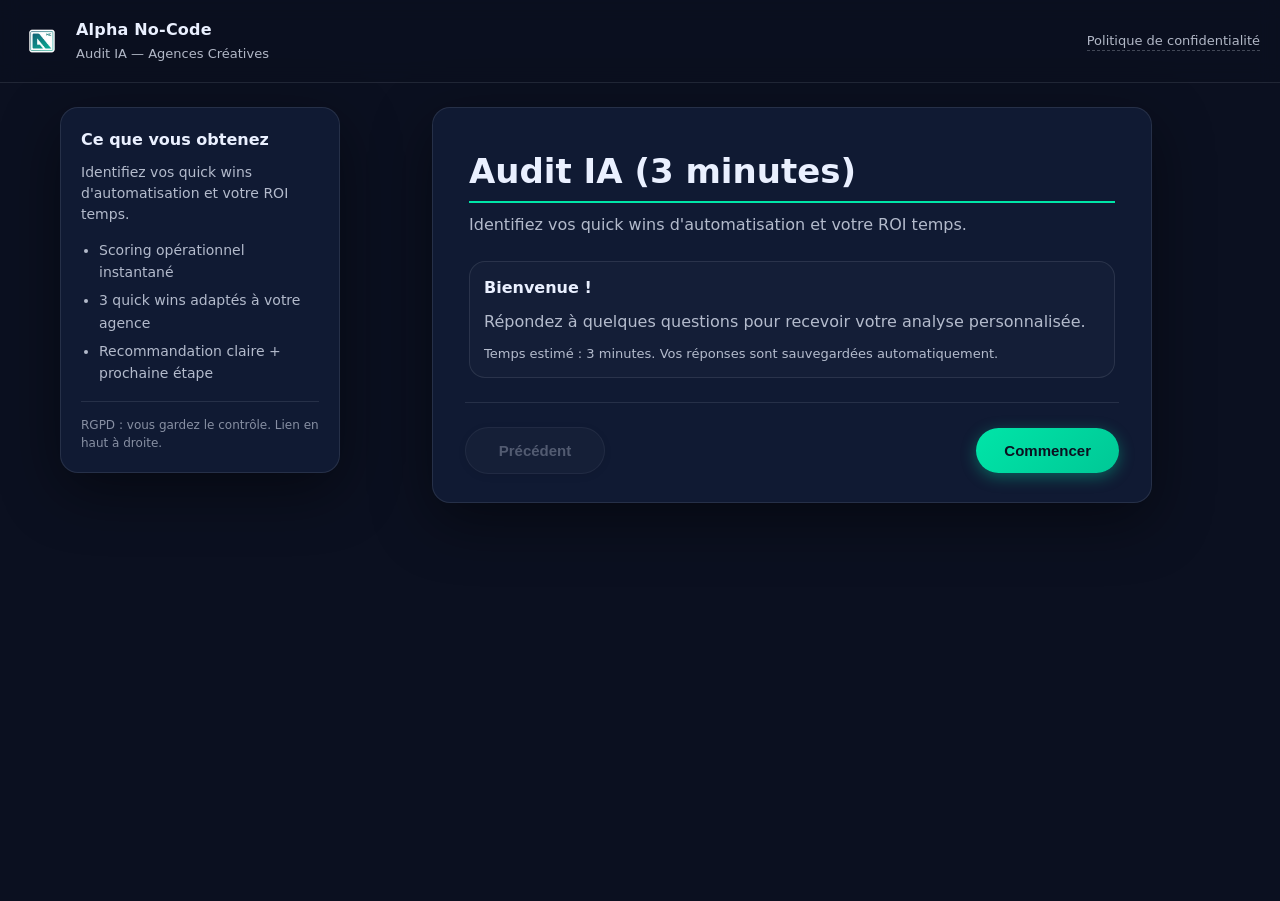
<file: index.html>
<!doctype html>
<html lang="fr">
<head>
  <meta charset="utf-8" />
  <meta name="viewport" content="width=device-width,initial-scale=1" />
  <meta name="robots" content="index,follow" />
  <!-- 
    CSP: Remplacer <N8N_DOMAIN> par votre domaine n8n réel avant déploiement.
    Exemple: connect-src 'self' https://n8n.votre-domaine.com;
    Note: frame-ancestors doit être défini via HTTP header, pas meta tag.
  -->
  <meta http-equiv="Content-Security-Policy"
    content="default-src 'self';
             img-src 'self' data:;
             style-src 'self' 'unsafe-inline';
             script-src 'self';
             connect-src 'self' https://n8n.srv1159833.hstgr.cloud;
             base-uri 'self';" />
  <title>Audit IA — Agences Créatives</title>
  <link rel="icon" href="assets/favicon.ico" />
  <link rel="apple-touch-icon" sizes="57x57" href="assets/favicon-57x57.png" />
  <link rel="apple-touch-icon" sizes="152x152" href="assets/favicon-152x152.png" />
  <link rel="icon" type="image/png" sizes="512x512" href="assets/favicon-512x512.png" />
  <link rel="stylesheet" href="styles.css" />
</head>
<body>
  <div class="app">
    <header class="topbar">
      <div class="brand">
        <img src="assets/favicon-152x152.png" alt="Alpha No-Code" class="brand__logo" />
        <div class="brand__text">
          <div class="brand__name">Alpha No-Code</div>
          <div class="brand__tag">Audit IA — Agences Créatives</div>
        </div>
      </div>
      <nav class="topbar__nav">
        <a class="topbar__link" href="politique-confidentialite.html" target="_blank" rel="noopener">
          Politique de confidentialité
        </a>
      </nav>
    </header>

    <main class="main" role="main">
      <!-- Sidebar persistante (carte but du formulaire) -->
      <aside id="sidebar" class="sidebar">
        <div class="sidebar__content">
          <div class="sidebar__title">Ce que vous obtenez</div>
          <p class="sidebar__subtitle">Identifiez vos quick wins d'automatisation et votre ROI temps.</p>
          <ul class="sidebar__list">
            <li>Scoring opérationnel instantané</li>
            <li>3 quick wins adaptés à votre agence</li>
            <li>Recommandation claire + prochaine étape</li>
          </ul>
          <div class="sidebar__footer">
            RGPD : vous gardez le contrôle. Lien en haut à droite.
          </div>
        </div>
      </aside>

      <!-- Contenu principal du formulaire -->
      <div class="main__content">
        <div class="card">
          <!-- Baromètre d'avancement repositionné EN HAUT (affiché 1/7 à 7/7) -->
          <div class="progress-top" id="progressTop">
            <div class="progress-top__wrap">
              <div id="progressTextTop" class="progress-top__text"></div>
              <div class="progress-top__save" id="saveStateTop"></div>
            </div>
            <div class="progress-top__bar">
              <div id="progressBarTop" class="progress-top__fill" style="width:0%"></div>
            </div>
          </div>

          <div id="banner" class="banner banner--hidden" role="alert" aria-live="polite"></div>

          <div class="stephead">
            <div id="stepKicker" class="stephead__kicker"></div>
            <h1 id="stepTitle" class="stephead__title"></h1>
            <p id="stepSubtitle" class="stephead__subtitle"></p>
          </div>

          <div id="stepBody" class="stepbody"></div>

          <!-- Boutons de navigation dans la carte : Précédent à gauche, Suivant à droite -->
          <div class="card__actions" id="cardActions">
            <button id="prevBtn" class="btn btn--ghost" type="button">Précédent</button>
            <button id="nextBtn" class="btn btn--primary" type="button">Suivant</button>
          </div>

          <!-- DEV: Payload live -->
          <section id="devPanel" class="dev dev--hidden" aria-label="Panneau développeur">
            <div class="dev__head">
              <div class="dev__title">DEV — Payload live</div>
              <div class="dev__actions">
                <button id="copyPayloadBtn" class="btn btn--ghost" type="button">Copier JSON</button>
              </div>
            </div>
            <pre id="devPayload" class="dev__pre"></pre>
          </section>

          <!-- Page 8: analyse (couleurs d'origine) -->
          <section id="analysisWrap" class="analysis analysis--hidden" aria-label="Analyse express">
            <div class="analysis__meta">
              <div class="analysis__id">
                <span class="muted">Référence :</span>
                <span id="submissionId" class="mono"></span>
                <button id="copyIdBtn" class="btn btn--ghost btn--xs" type="button">Copier</button>
              </div>
              <button id="restartBtnTop" class="btn btn--ghost" type="button">Recommencer</button>
            </div>
            <!-- iframe pour afficher l'analyse HTML générée par n8n -->
            <iframe
              id="analysisFrame"
              class="analysis__frame"
              title="Analyse express"
              sandbox="allow-same-origin allow-popups allow-popups-to-escape-sandbox allow-top-navigation-by-user-activation">
            </iframe>
            <div class="analysis__actions">
              <a id="calendlyBtn" class="btn btn--primary" href="#" target="_blank" rel="noopener">
                Réserver sur Calendly
              </a>
              <button id="restartBtn" class="btn btn--ghost" type="button">Recommencer</button>
            </div>
          </section>
        </div>
      </div>
    </main>

  </div>

  <script src="app.js"></script>
</body>
</html>
</file>
<file: styles.css>
/* ============================
   VARIABLES
   ============================ */
:root {
  --bg: #0b1020;
  --card: #101a33;
  --text: #eaf0ff;
  --muted: rgba(234, 240, 255, 0.75);
  --line: rgba(234, 240, 255, 0.10);
  --primary: #00E5A8;
  --danger: #ff5a7a;
  --shadow: 0 18px 60px rgba(0, 0, 0, 0.45);
  --radius: 18px;
}

/* ============================
   RESET & BASE
   ============================ */
* {
  box-sizing: border-box;
}

html, body {
  height: 100%;
}

body {
  margin: 0;
  font-family: ui-sans-serif, system-ui, -apple-system, Segoe UI, Roboto, Arial, "Apple Color Emoji", "Segoe UI Emoji";
  background: var(--bg);
  color: var(--text);
  line-height: 1.5;
  min-height: 100vh;
}

a {
  color: inherit;
}

/* ============================
   APP LAYOUT
   ============================ */
.app {
  min-height: 100%;
}

/* ============================
   TOPBAR
   ============================ */
.topbar {
  display: flex;
  align-items: center;
  justify-content: space-between;
  padding: 18px 20px;
  border-bottom: 1px solid var(--line);
  backdrop-filter: blur(10px);
  position: sticky;
  top: 0;
  z-index: 10;
  background: rgba(11, 16, 32, 0.65);
}

.brand {
  display: flex;
  align-items: center;
  gap: 12px;
}

.brand__logo {
  width: 44px;
  height: 44px;
  object-fit: contain;
}

.brand__name {
  font-weight: 800;
  letter-spacing: 0.2px;
}

.brand__tag {
  font-size: 13px;
  color: var(--muted);
  margin-top: 2px;
}

.topbar__nav {
  display: flex;
  gap: 12px;
}

.topbar__link {
  font-size: 13px;
  color: var(--muted);
  text-decoration: none;
  border-bottom: 1px dashed rgba(234, 240, 255, 0.25);
}

.topbar__link:hover {
  color: var(--text);
  border-bottom-color: var(--primary);
}

/* ============================
   MAIN CONTENT - LAYOUT SIDEBAR
   ============================ */
.main {
  display: flex;
  gap: 24px;
  padding: 24px 20px;
  min-height: calc(100vh - 82px);
  max-width: 1200px;
  margin: 0 auto;
}

/* ============================
   SIDEBAR PERSISTANTE
   ============================ */
.sidebar {
  width: 280px;
  flex-shrink: 0;
  position: sticky;
  top: 100px;
  align-self: flex-start;
  height: fit-content;
}

.sidebar__content {
  background: var(--card);
  border: 1px solid var(--line);
  border-radius: var(--radius);
  padding: 20px;
  box-shadow: var(--shadow);
}

.sidebar__title {
  font-weight: 700;
  font-size: 16px;
  margin-bottom: 10px;
  color: var(--text);
}

.sidebar__subtitle {
  color: var(--muted);
  font-size: 14px;
  margin: 0 0 14px;
  line-height: 1.5;
}

.sidebar__list {
  margin: 0;
  padding-left: 18px;
  line-height: 1.6;
  color: var(--muted);
  font-size: 14px;
}

.sidebar__list li {
  margin-bottom: 6px;
}

.sidebar__footer {
  margin-top: 16px;
  padding-top: 14px;
  border-top: 1px solid var(--line);
  font-size: 12px;
  color: rgba(234, 240, 255, 0.55);
}

.sidebar--hidden {
  display: none;
}

/* ============================
   MAIN CONTENT AREA
   ============================ */
.main__content {
  flex: 1;
  min-width: 0;
}

.card {
  width: 100%;
  max-width: 720px;
  background: var(--card);
  border: 1px solid var(--line);
  border-radius: var(--radius);
  box-shadow: var(--shadow);
  padding: 28px 32px;
  margin: 0 auto;
}

/* ============================
   PROGRESS BAR EN HAUT
   ============================ */
.progress-top {
  margin-bottom: 20px;
  padding-bottom: 16px;
  border-bottom: 1px solid var(--line);
  position: sticky;
  top: 82px;
  background: var(--card);
  z-index: 5;
  margin: -28px -32px 20px -32px;
  padding: 16px 32px;
  border-radius: var(--radius) var(--radius) 0 0;
}

.progress-top__wrap {
  display: flex;
  align-items: center;
  justify-content: space-between;
  gap: 10px;
  margin-bottom: 8px;
}

.progress-top__text {
  color: var(--text);
  font-size: 14px;
  font-weight: 600;
}

.progress-top__save {
  color: rgba(234, 240, 255, 0.55);
  font-size: 12px;
  text-align: right;
}

.progress-top__bar {
  height: 8px;
  border-radius: 999px;
  border: 1px solid rgba(234, 240, 255, 0.12);
  background: rgba(0, 0, 0, 0.18);
  overflow: hidden;
}

.progress-top__fill {
  height: 100%;
  width: 0%;
  background: rgba(0, 229, 168, 0.60);
  transition: width 0.3s ease;
}

.progress-top--hidden {
  display: none;
}

/* ============================
   BANNER (ERRORS)
   ============================ */
.banner {
  border-radius: 14px;
  border: 1px solid rgba(255, 90, 122, 0.35);
  background: rgba(255, 90, 122, 0.10);
  padding: 12px 14px;
  margin-bottom: 14px;
  color: rgba(255, 230, 236, 0.98);
}

.banner--hidden {
  display: none;
}

/* ============================
   STEP HEADER
   ============================ */
.stephead {
  padding: 8px 4px 10px;
}

.stephead__kicker {
  font-size: 13px;
  color: var(--muted);
  margin-bottom: 8px;
}

.stephead__title {
  margin: 0;
  font-size: clamp(22px, 3vw, 34px);
  line-height: 1.15;
  padding-bottom: 10px;
  border-bottom: 2px solid var(--primary);
}

.stephead__subtitle {
  margin: 10px 0 0;
  color: var(--muted);
  max-width: 72ch;
}

/* ============================
   STEP BODY (FORM FIELDS)
   ============================ */
.stepbody {
  padding: 14px 4px 4px;
}

.grid {
  display: grid;
  grid-template-columns: 1fr;
  gap: 14px;
}

/* ============================
   FIELD
   ============================ */
.field {
  border: 1px solid var(--line);
  background: rgba(255, 255, 255, 0.02);
  border-radius: 16px;
  padding: 14px;
}

.label {
  display: flex;
  align-items: flex-start;
  gap: 8px;
  font-weight: 650;
  margin-bottom: 10px;
}

.req {
  color: var(--primary);
  font-weight: 900;
}

/* ============================
   CONTROL ROW (input + unit)
   ============================ */
.controlRow {
  display: flex;
  gap: 10px;
  align-items: center;
}

.unitPill {
  padding: 10px 10px;
  border-radius: 12px;
  border: 1px solid rgba(234, 240, 255, 0.14);
  background: rgba(0, 0, 0, 0.16);
  color: var(--muted);
  white-space: nowrap;
  font-size: 13px;
}

/* ============================
   INPUTS
   ============================ */
.control input[type="text"],
.control input[type="email"],
.control input[type="tel"],
.control input[type="number"],
.control select {
  width: 100%;
  padding: 12px 12px;
  border-radius: 12px;
  border: 1px solid rgba(234, 240, 255, 0.14);
  background: rgba(0, 0, 0, 0.16);
  color: var(--text);
  outline: none;
  font-size: 15px;
}

.control input:focus,
.control select:focus {
  border-color: rgba(0, 229, 168, 0.55);
  box-shadow: 0 0 0 4px rgba(0, 229, 168, 0.12);
}

.control select {
  cursor: pointer;
  appearance: none;
  background-image: url("data:image/svg+xml,%3Csvg xmlns='http://www.w3.org/2000/svg' width='12' height='12' viewBox='0 0 12 12'%3E%3Cpath fill='%2300E5A8' d='M6 8L2 4h8z'/%3E%3C/svg%3E");
  background-repeat: no-repeat;
  background-position: right 12px center;
  padding-right: 36px;
}

.control select option {
  background: #101a33;
  color: var(--text);
  padding: 12px;
}

/* ============================
   RADIO / CHECKBOXES
   ============================ */
.control .radios,
.control .checks {
  display: flex;
  flex-direction: column;
  gap: 10px;
}

.option {
  display: flex;
  gap: 10px;
  align-items: flex-start;
  padding: 10px 10px;
  border-radius: 12px;
  border: 1px solid rgba(234, 240, 255, 0.10);
  background: rgba(0, 0, 0, 0.10);
  cursor: pointer;
  transition: border-color 0.15s, background 0.15s;
}

.option:hover {
  border-color: rgba(0, 229, 168, 0.25);
  background: rgba(0, 0, 0, 0.15);
}

.option input {
  margin-top: 3px;
  accent-color: var(--primary);
}

/* ============================
   RANGE INPUT
   ============================ */
.rangeRow {
  display: flex;
  gap: 14px;
  align-items: center;
}

.rangeRow input[type="range"] {
  flex: 1;
  accent-color: var(--primary);
  height: 8px;
  cursor: pointer;
}

.rangeVal {
  min-width: 56px;
  padding: 8px 10px;
  border-radius: 12px;
  border: 1px solid rgba(234, 240, 255, 0.14);
  background: rgba(0, 0, 0, 0.16);
  text-align: center;
  font-weight: 800;
}

/* ============================
   ERROR STATES
   ============================ */
.error {
  margin-top: 10px;
  color: rgba(255, 165, 185, 0.95);
  font-size: 13px;
}

.invalid {
  border-color: rgba(255, 90, 122, 0.55) !important;
  box-shadow: 0 0 0 4px rgba(255, 90, 122, 0.10) !important;
}

/* ============================
   UTILITY CLASSES
   ============================ */
.muted {
  color: var(--muted);
}

.mono {
  font-family: ui-monospace, SFMono-Regular, Menlo, Monaco, Consolas, "Liberation Mono", "Courier New", monospace;
}

/* ============================
   CARD ACTIONS - Boutons Précédent/Suivant PREMIUM
   ============================ */
.card__actions {
  display: flex;
  justify-content: space-between;
  align-items: center;
  padding: 24px 0 0;
  margin-top: 20px;
  border-top: 1px solid var(--line);
}

.card__actions--hidden {
  display: none;
}

/* ============================
   BUTTONS - Style Premium
   ============================ */
.btn {
  display: inline-flex;
  align-items: center;
  justify-content: center;
  padding: 14px 28px;
  border-radius: 50px;
  cursor: pointer;
  font-weight: 700;
  font-size: 15px;
  transition: all 0.2s ease;
  border: none;
  min-width: 140px;
}

.btn:focus-visible {
  outline: 2px solid var(--primary);
  outline-offset: 2px;
}

.btn:disabled {
  opacity: 0.4;
  cursor: not-allowed;
}

/* Bouton Précédent - Style sombre/neutre */
.btn--ghost {
  background: rgba(255, 255, 255, 0.06);
  border: 1px solid rgba(234, 240, 255, 0.15);
  color: var(--muted);
  box-shadow: 0 2px 8px rgba(0, 0, 0, 0.2);
}

.btn--ghost:hover:not(:disabled) {
  background: rgba(255, 255, 255, 0.10);
  border-color: rgba(234, 240, 255, 0.25);
  color: var(--text);
}

/* Bouton Suivant - CTA Primary avec gradient */
.btn--primary {
  background: linear-gradient(135deg, #00E5A8 0%, #00C896 100%);
  color: #0b1020;
  border: none;
  box-shadow: 0 4px 15px rgba(0, 229, 168, 0.35);
}

.btn--primary:hover:not(:disabled) {
  background: linear-gradient(135deg, #00F5B8 0%, #00D8A6 100%);
  box-shadow: 0 6px 20px rgba(0, 229, 168, 0.45);
  transform: translateY(-1px);
}

.btn--primary:active:not(:disabled) {
  transform: translateY(0);
}

.btn--xs {
  padding: 8px 14px;
  font-size: 12px;
  min-width: auto;
  border-radius: 10px;
}

/* ============================
   ANALYSIS SECTION - COULEURS D'ORIGINE
   ============================ */
.analysis {
  margin-top: 14px;
}

.analysis--hidden {
  display: none;
}

.analysis__meta {
  display: flex;
  justify-content: space-between;
  align-items: center;
  gap: 12px;
  padding: 10px 4px 14px;
  border-bottom: 1px solid var(--line);
  flex-wrap: wrap;
}

.analysis__id {
  display: flex;
  align-items: center;
  gap: 10px;
  flex-wrap: wrap;
}

.analysis__frame {
  width: 100%;
  height: min(70vh, 780px);
  border: 1px solid var(--line);
  border-radius: 16px;
  background: #fff;
  margin-top: 14px;
}

.analysis__actions {
  display: flex;
  gap: 10px;
  flex-wrap: wrap;
  padding: 14px 4px 6px;
}

/* ============================
   DEV PANEL
   ============================ */
.dev {
  margin-top: 16px;
  border-top: 1px solid var(--line);
  padding-top: 14px;
}

.dev--hidden {
  display: none;
}

.dev__head {
  display: flex;
  justify-content: space-between;
  align-items: center;
  gap: 10px;
}

.dev__title {
  font-weight: 800;
}

.dev__pre {
  margin: 12px 0 0;
  padding: 12px;
  border-radius: 14px;
  border: 1px solid rgba(234, 240, 255, 0.12);
  background: rgba(0, 0, 0, 0.18);
  overflow: auto;
  max-height: 320px;
  font-size: 12px;
  line-height: 1.4;
  white-space: pre-wrap;
  word-break: break-all;
}

/* ============================
   INTRO BULLETS
   ============================ */
.intro-list {
  margin: 0;
  padding-left: 18px;
  line-height: 1.6;
}

.intro-list li {
  margin-bottom: 6px;
}

/* ============================
   RESPONSIVE
   ============================ */
@media (max-width: 900px) {
  .main {
    flex-direction: column;
    gap: 16px;
  }

  .sidebar {
    width: 100%;
    position: relative;
    top: 0;
  }

  .sidebar__content {
    padding: 16px;
  }
}

@media (max-width: 640px) {
  .topbar {
    flex-direction: column;
    align-items: flex-start;
    gap: 12px;
    padding: 14px 16px;
  }

  .topbar__nav {
    width: 100%;
  }

  .card {
    padding: 14px;
    border-radius: 14px;
  }

  .progress-top {
    margin: -14px -14px 16px -14px;
    padding: 12px 14px;
    border-radius: 14px 14px 0 0;
    position: relative;
    top: 0;
  }

  .main {
    padding: 14px;
  }

  /* Boutons restent sur une ligne en mobile si possible */
  .card__actions {
    gap: 12px;
  }

  .btn {
    padding: 12px 20px;
    min-width: 120px;
    font-size: 14px;
  }

  .analysis__meta {
    flex-direction: column;
    align-items: flex-start;
  }

  .analysis__actions {
    flex-direction: column;
  }

  .analysis__actions .btn {
    width: 100%;
    text-align: center;
  }

  .sidebar__content {
    padding: 14px;
  }

  .sidebar__title {
    font-size: 15px;
  }

  .sidebar__subtitle,
  .sidebar__list {
    font-size: 13px;
  }
}

@media (max-width: 400px) {
  /* Stack les boutons sur très petit écran */
  .card__actions {
    flex-direction: column-reverse;
    gap: 10px;
  }

  .btn {
    width: 100%;
  }
}

@media (max-width: 480px) {
  .brand__tag {
    display: none;
  }

  .stephead__title {
    font-size: 20px;
  }
}
</file>
